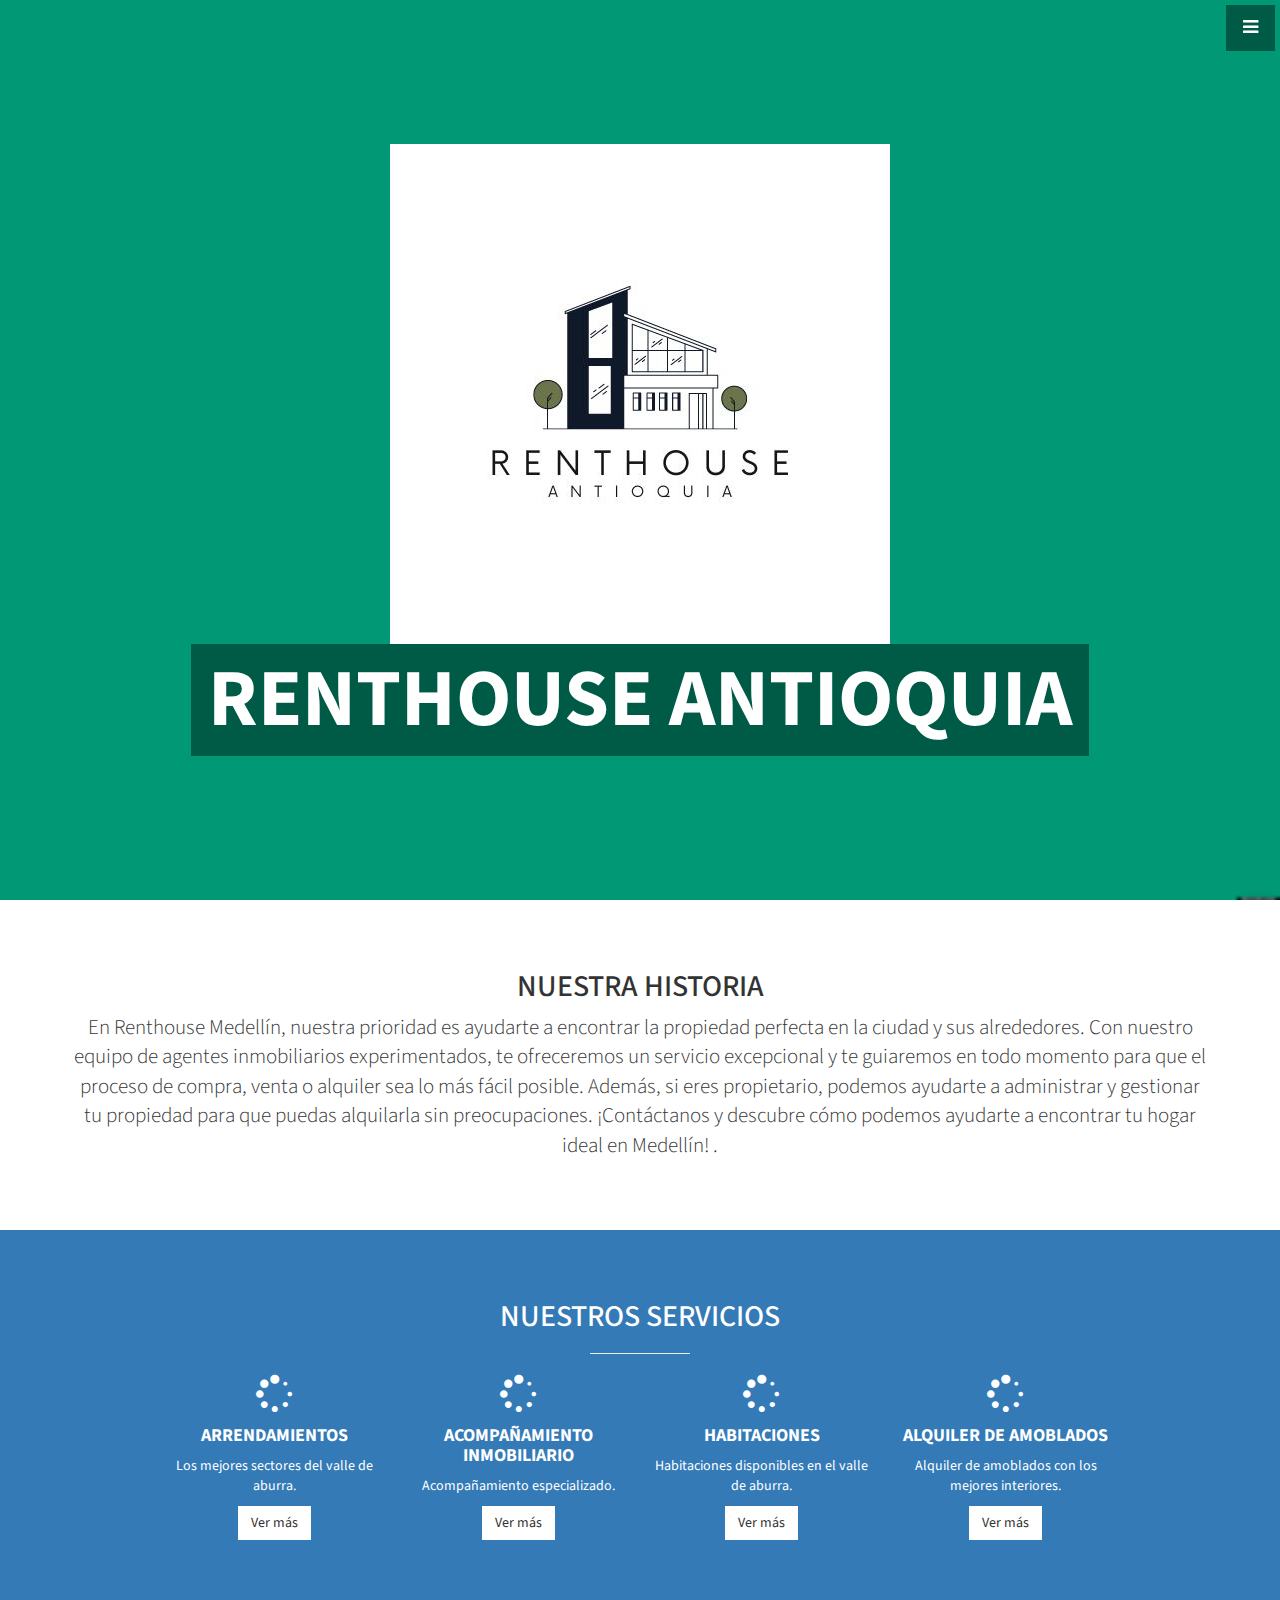
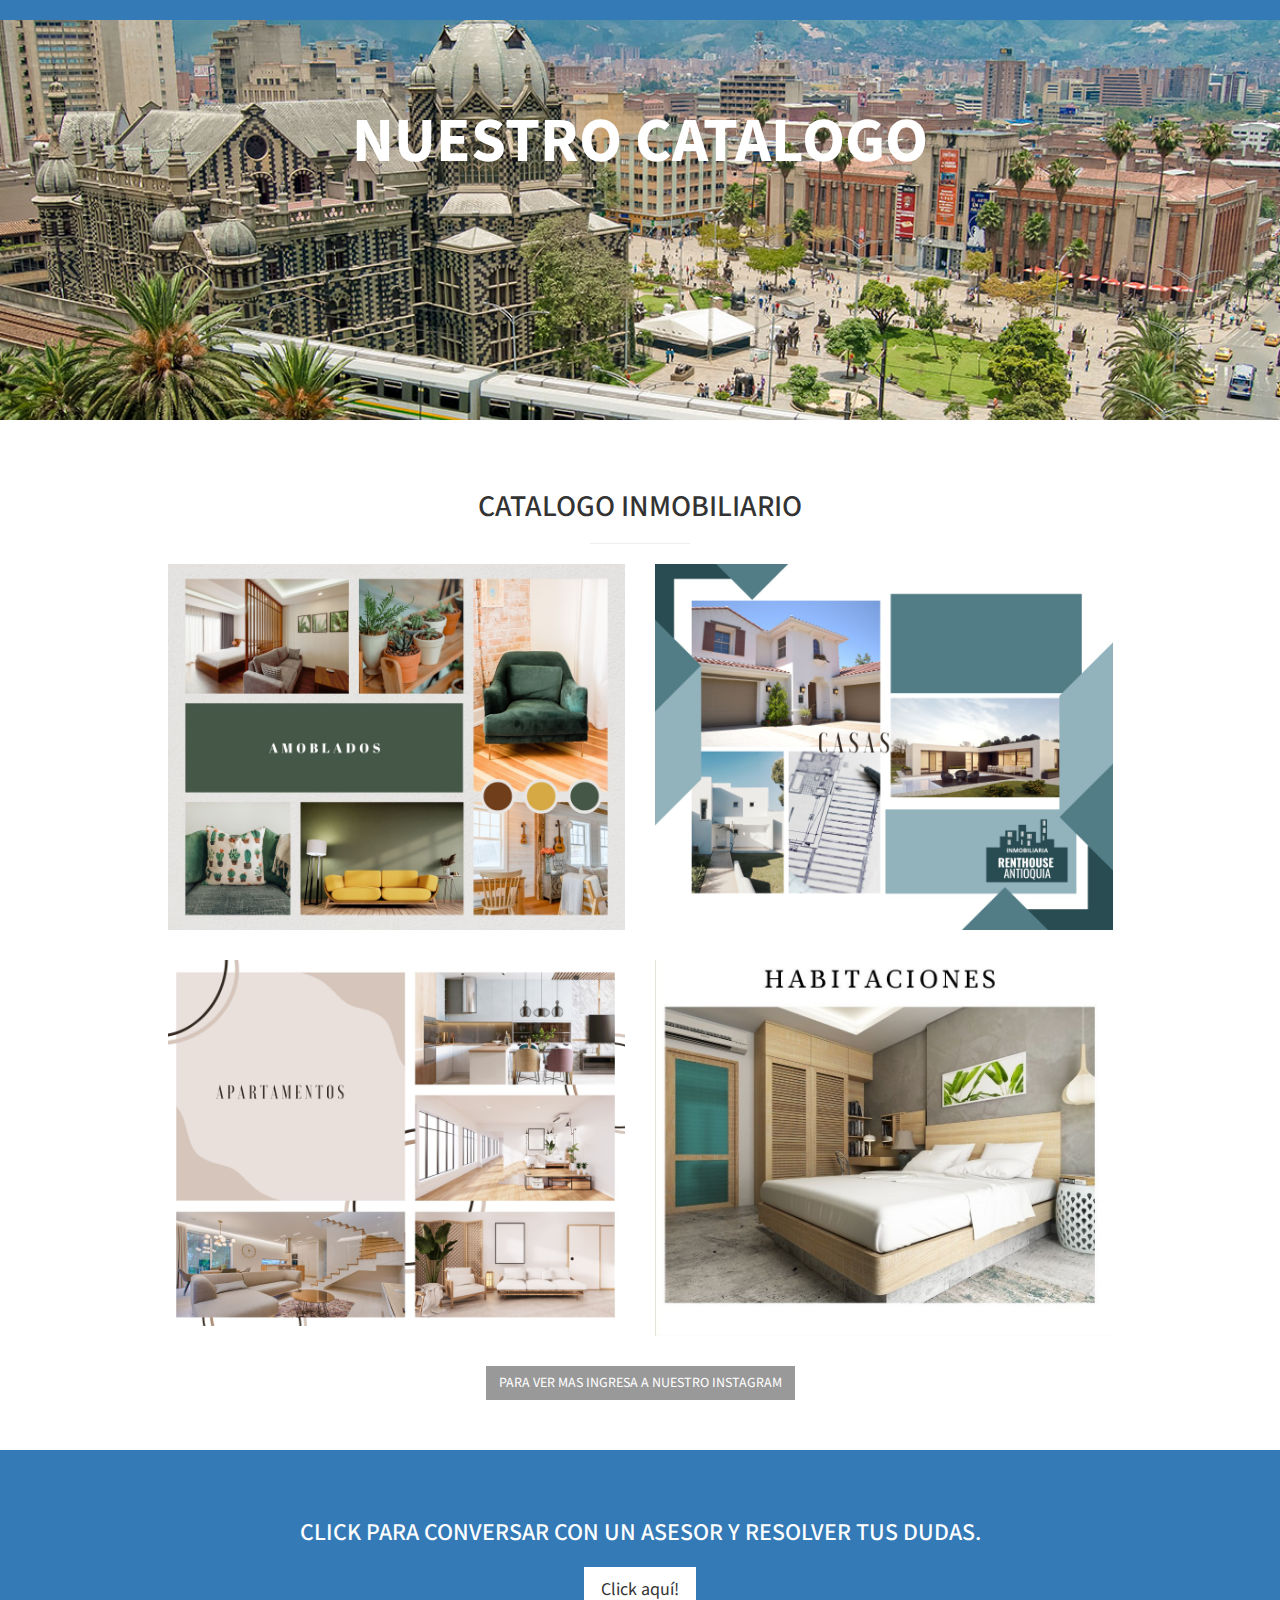
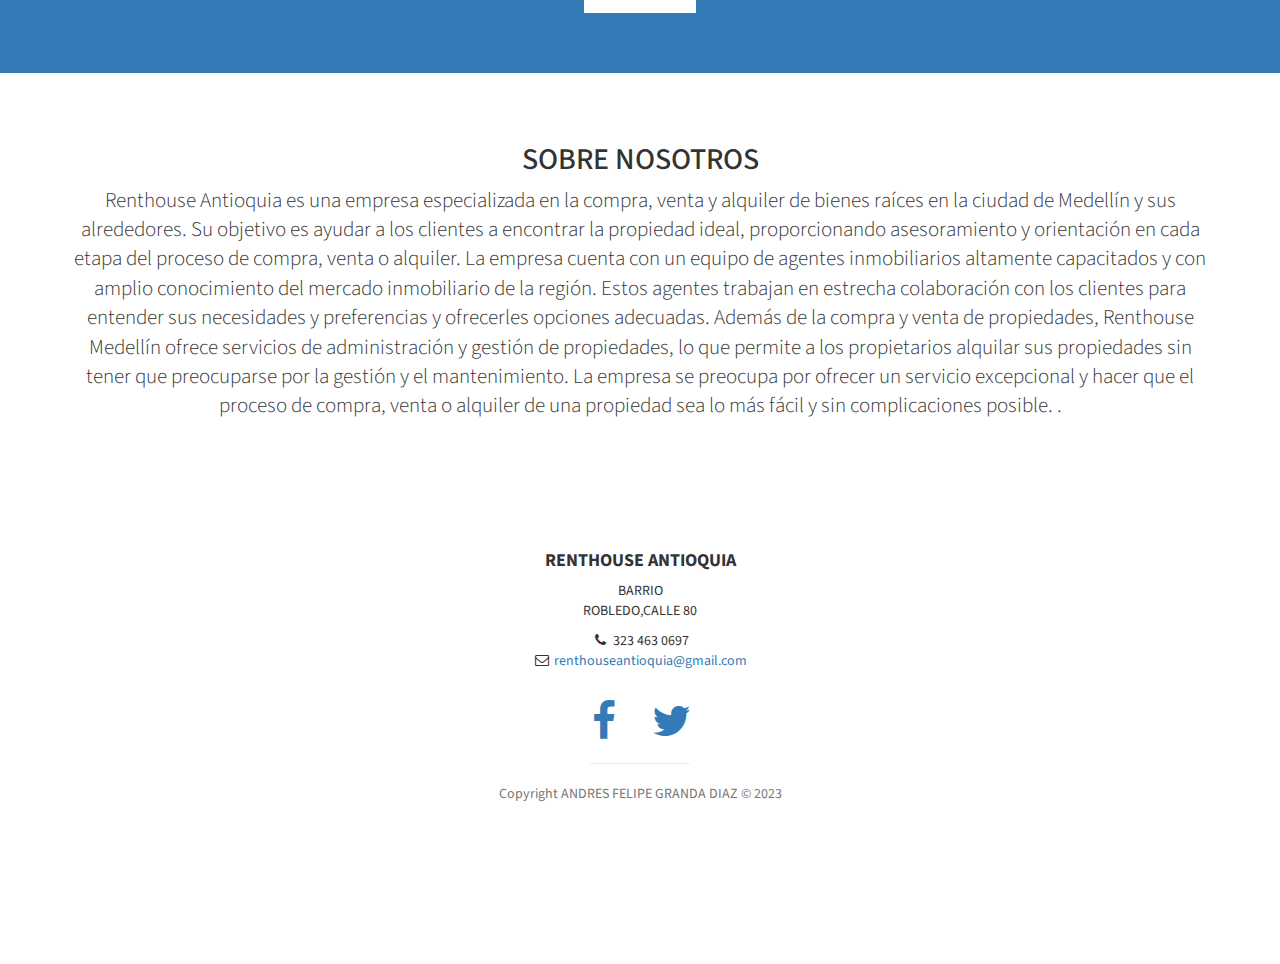
<file: index.html>
<!DOCTYPE html>
<html lang="en">

<head>

    <meta charset="utf-8">
    <meta http-equiv="X-UA-Compatible" content="IE=edge">
    <meta name="viewport" content="width=device-width, initial-scale=1">
    <meta name="description" content="">
    <meta name="author" content="">

    <title>RENTHOUSE ANTIOQUIA</title>


    <link href="css/bootstrap.min.css" rel="stylesheet">


    <link href="css/stylish-portfolio.css" rel="stylesheet">

    <link href="font-awesome/css/font-awesome.min.css" rel="stylesheet" type="text/css">
    <link href="http://fonts.googleapis.com/css?family=Source+Sans+Pro:300,400,700,300italic,400italic,700italic" rel="stylesheet" type="text/css">

 

<body>

 
    <a id="menu-toggle" href="#" class="btn btn-dark btn-lg toggle"><i class="fa fa-bars"></i></a>
    <nav id="sidebar-wrapper">
        <ul class="sidebar-nav">
            <img class="img-portfolio img-responsive" src="img/logo.jpg">
            <a id="menu-close" href="#" class="btn btn-light btn-lg pull-right toggle"><i class="fa fa-times"></i></a>
            <li class="sidebar-brand">
                <a href="#top"  onclick = $(#menu-close).click(); >RENTHOUSE </a>
            </li>
            <li>
                <a href="#top" onclick = $("#menu-close").click(); >INICIO</a>
            </li>
            <li>
                <a href="#about" onclick = $("#menu-close").click(); >NUESTRA HISTORIA</a>
            </li>
            <li>
                <a href="#services" onclick = $("#menu-close").click(); >NUESTROS SERVICIOS</a>
            </li>
            <li>
                <a href="#portfolio" onclick = $("#menu-close").click(); >CATALOGO INMOBILIARIO</a>
            </li>
            <li>
                <a href="#contact" onclick = $("#menu-close").click(); >CONTACTO</a>
            </li>
        </ul>
    </nav>

 
    <header id="top" class="header">
        <div class="text-vertical-center">
            <img class= "img-portfolio img-responsive" src="img/logo.jpg" >
            
            <a href="" class="btn btn-dark btn-lg" target="_blank"><h1 style="color: #fff;">RENTHOUSE ANTIOQUIA</h1></a>
        </div>
    </header>

  
    <section id="about" class="about">
        <div class="container">
            <div class="row">
                <div class="col-lg-12 text-center">
                    <h2>NUESTRA HISTORIA    </h2>
                    <p class="lead">En Renthouse Medellín, nuestra prioridad es ayudarte a encontrar la propiedad perfecta en la ciudad y sus alrededores. Con nuestro equipo de agentes inmobiliarios experimentados, te ofreceremos un servicio excepcional y te guiaremos en todo momento para que el proceso de compra, venta o alquiler sea lo más fácil posible. Además, si eres propietario, podemos ayudarte a administrar y gestionar tu propiedad para que puedas alquilarla sin preocupaciones. ¡Contáctanos y descubre cómo podemos ayudarte a encontrar tu hogar ideal en Medellín! <a target="_blank" href="http://join.deathtothestockphoto.com/"></a>.</p>
                </div>
            </div>
        
        </div>
       
    </section>

  
    <section id="services" class="services bg-primary">
        <div class="container">
            <div class="row text-center">
                <div class="col-lg-10 col-lg-offset-1">
                    <h2>NUESTROS SERVICIOS</h2>
                    <hr class="small">
                    <div class="row">
                        <div class="col-md-3 col-sm-6">
                            <div class="service-item">
                                <span class="fa fa-spinner fa-spin fa-3x fa-fw">
                                <i class=""></i>
                            </span>
                                <h4>
                                    <strong>ARRENDAMIENTOS</strong>
                                </h4>
                                <p>Los mejores sectores del valle de aburra.</p>
                                <a href="apartamentos.html" class="btn btn-light">Ver más</a>
                            </div>
                        </div>
                        <div class="col-md-3 col-sm-6">
                            <div class="service-item">
                                <span class="fa fa-spinner fa-spin fa-3x fa-fw">
                                    <i class=""></i>
                            </span>
                                <h4>
                                    <strong>ACOMPAÑAMIENTO INMOBILIARIO</strong>
                                </h4>
                                <p>Acompañamiento especializado.</p>
                                <a href="https://www.instagram.com/renthouse__antioquia/" class="btn btn-light">Ver más</a>
                            </div>
                        </div>
                        <div class="col-md-3 col-sm-6">
                            <div class="service-item">
                                <span class="fa fa-spinner fa-spin fa-3x fa-fw">
                                    <i class=""></i>
                            </span>
                                <h4>
                                    <strong>HABITACIONES</strong>
                                </h4>
                                <p>Habitaciones disponibles en el valle de aburra.</p>
                                <a href="habitaciones.html" class="btn btn-light">Ver más</a>
                            </div>
                        </div>
                        <div class="col-md-3 col-sm-6">
                            <div class="service-item">
                                <span class="fa fa-spinner fa-spin fa-3x fa-fw">
                                  <i class="fa-light fa-house"></i>
                            </span>
                                <h4>
                                    <strong> ALQUILER DE AMOBLADOS</strong>
                                </h4>
                                <p>Alquiler de amoblados con los mejores interiores.</p>
                                <a href="amoblados.html" class="btn btn-light">Ver más</a>
                            </div>
                        </div>
                    </div>
                 
                </div>
            
            </div>
        
        </div>
    
    </section>

 
    <aside class="callout">
        <div class="text-vertical-center">
            <h1>NUESTRO CATALOGO</h1>
            <video></video>
        </div>
    </aside>


    <section id="portfolio" class="portfolio">
        <div class="container">
            <div class="row">
                <div class="col-lg-10 col-lg-offset-1 text-center">
                    <h2>CATALOGO INMOBILIARIO</h2>
                    <hr class="small">
                    <div class="row">
                        <div class="col-md-6">
                            <div class="portfolio-item">
                                
                                <a href="amoblados.html">
                                    <img class="img-portfolio img-responsive" src="img/portfolio-4.jpg">
                                </a>
                            </div>
                        </div>
                        <div class="col-md-6">
                            <div class="portfolio-item">
                                <a href="casas.html">
                                    <img class="img-portfolio img-responsive" src="img/portfolio-1.jpg">
                                </a>
                            </div>
                        </div>
                        <div class="col-md-6">
                            <div class="portfolio-item">
                                <a href="apartamentos.html">
                                    <img class="img-portfolio img-responsive" src="img/portfolio-3.jpg">
                                </a>
                            </div>
                        </div>
                        <div class="col-md-6">
                            <div class="portfolio-item">
                                <a href="habitaciones.html">
                                    <img class="img-portfolio img-responsive" src="img/portfolio-2.jpg">
                                </a>
                            </div>
                        </div>
                    </div>
                 
                    <a href="https://www.instagram.com/renthouse__antioquia/" class="btn btn-dark">PARA VER MAS INGRESA A NUESTRO INSTAGRAM</a>
                </div>
           
            </div>
         
        </div>
  
    </section>

  
    <aside class="call-to-action bg-primary">
        <div class="container">
            <div class="row">
                <div class="col-lg-12 text-center">
                    <h3>CLICK PARA CONVERSAR CON UN ASESOR Y RESOLVER TUS DUDAS.</h3>
                    <a href="https://wa.link/8gp87n" class="btn btn-lg btn-light">Click aquí!</a>
                    <a href="""></a>
                </div>
            </div>
        </div>
    </aside>

   
    <section id="about" class="about">
        <div class="container">
            <div class="row">
                <div class="col-lg-12 text-center">
                    <h2>SOBRE NOSOTROS  </h2>
                    <p class="lead">Renthouse Antioquia es una empresa especializada en la compra, venta y alquiler de bienes raíces en la ciudad de Medellín y sus alrededores. Su objetivo es ayudar a los clientes a encontrar la propiedad ideal, proporcionando asesoramiento y orientación en cada etapa del proceso de compra, venta o alquiler. La empresa cuenta con un equipo de agentes inmobiliarios altamente capacitados y con amplio conocimiento del mercado inmobiliario de la región. Estos agentes trabajan en estrecha colaboración con los clientes para entender sus necesidades y preferencias y ofrecerles opciones adecuadas. Además de la compra y venta de propiedades, Renthouse Medellín ofrece servicios de administración y gestión de propiedades, lo que permite a los propietarios alquilar sus propiedades sin tener que preocuparse por la gestión y el mantenimiento. La empresa se preocupa por ofrecer un servicio excepcional y hacer que el proceso de compra, venta o alquiler de una propiedad sea lo más fácil y sin complicaciones posible. <a target="_blank" href="http://join.deathtothestockphoto.com/"></a>.</p>
                </div>
            </div>
          
        </div>


    <footer>
        <div class="container">
            <div class="row">
                <div class="col-lg-10 col-lg-offset-1 text-center">
                    <h4><strong>RENTHOUSE ANTIOQUIA</strong>
                    </h4>
                    <p>BARRIO<br>ROBLEDO,CALLE 80 </p>
                    <ul class="list-unstyled">
                        <li><i class="fa fa-phone fa-fw"></i> 323 463 0697</li>
                        <li><i class="fa fa-envelope-o fa-fw"></i>  <a href="mailto:name@example.com">renthouseantioquia@gmail.com</a>
                        </li>
                    </ul>
                    <br>
                    <ul class="list-inline">
                        <li>
                            <a href="#"><i class="fa fa-facebook fa-fw fa-3x"></i></a>
                        </li>
                        <li>
                            <a href="#"><i class="fa fa-twitter fa-fw fa-3x"></i></a>
                        </li>
                        
                    </ul>
                    <hr class="small">
                    <p class="text-muted">Copyright ANDRES FELIPE GRANDA DIAZ &copy; 2023</p>
                    
                </div>
            </div>
        </div>
    </footer>


    <script src="js/jquery.js"></script>


    <script src="js/bootstrap.min.js"></script>

    <script>

    $("#menu-close").click(function(e) {
        e.preventDefault();
        $("#sidebar-wrapper").toggleClass("active");
    });


    $("#menu-toggle").click(function(e) {
        e.preventDefault();
        $("#sidebar-wrapper").toggleClass("active");
    });

 
    $(function() {
        $('a[href*=#]:not([href=#])').click(function() {
            if (location.pathname.replace(/^\//, '') == this.pathname.replace(/^\//, '') || location.hostname == this.hostname) {

                var target = $(this.hash);
                target = target.length ? target : $('[name=' + this.hash.slice(1) + ']');
                if (target.length) {
                    $('html,body').animate({
                        scrollTop: target.offset().top
                    }, 1000);
                    return false;
                }
            }
        });
    });
    </script>

</body>

</html>
</file>
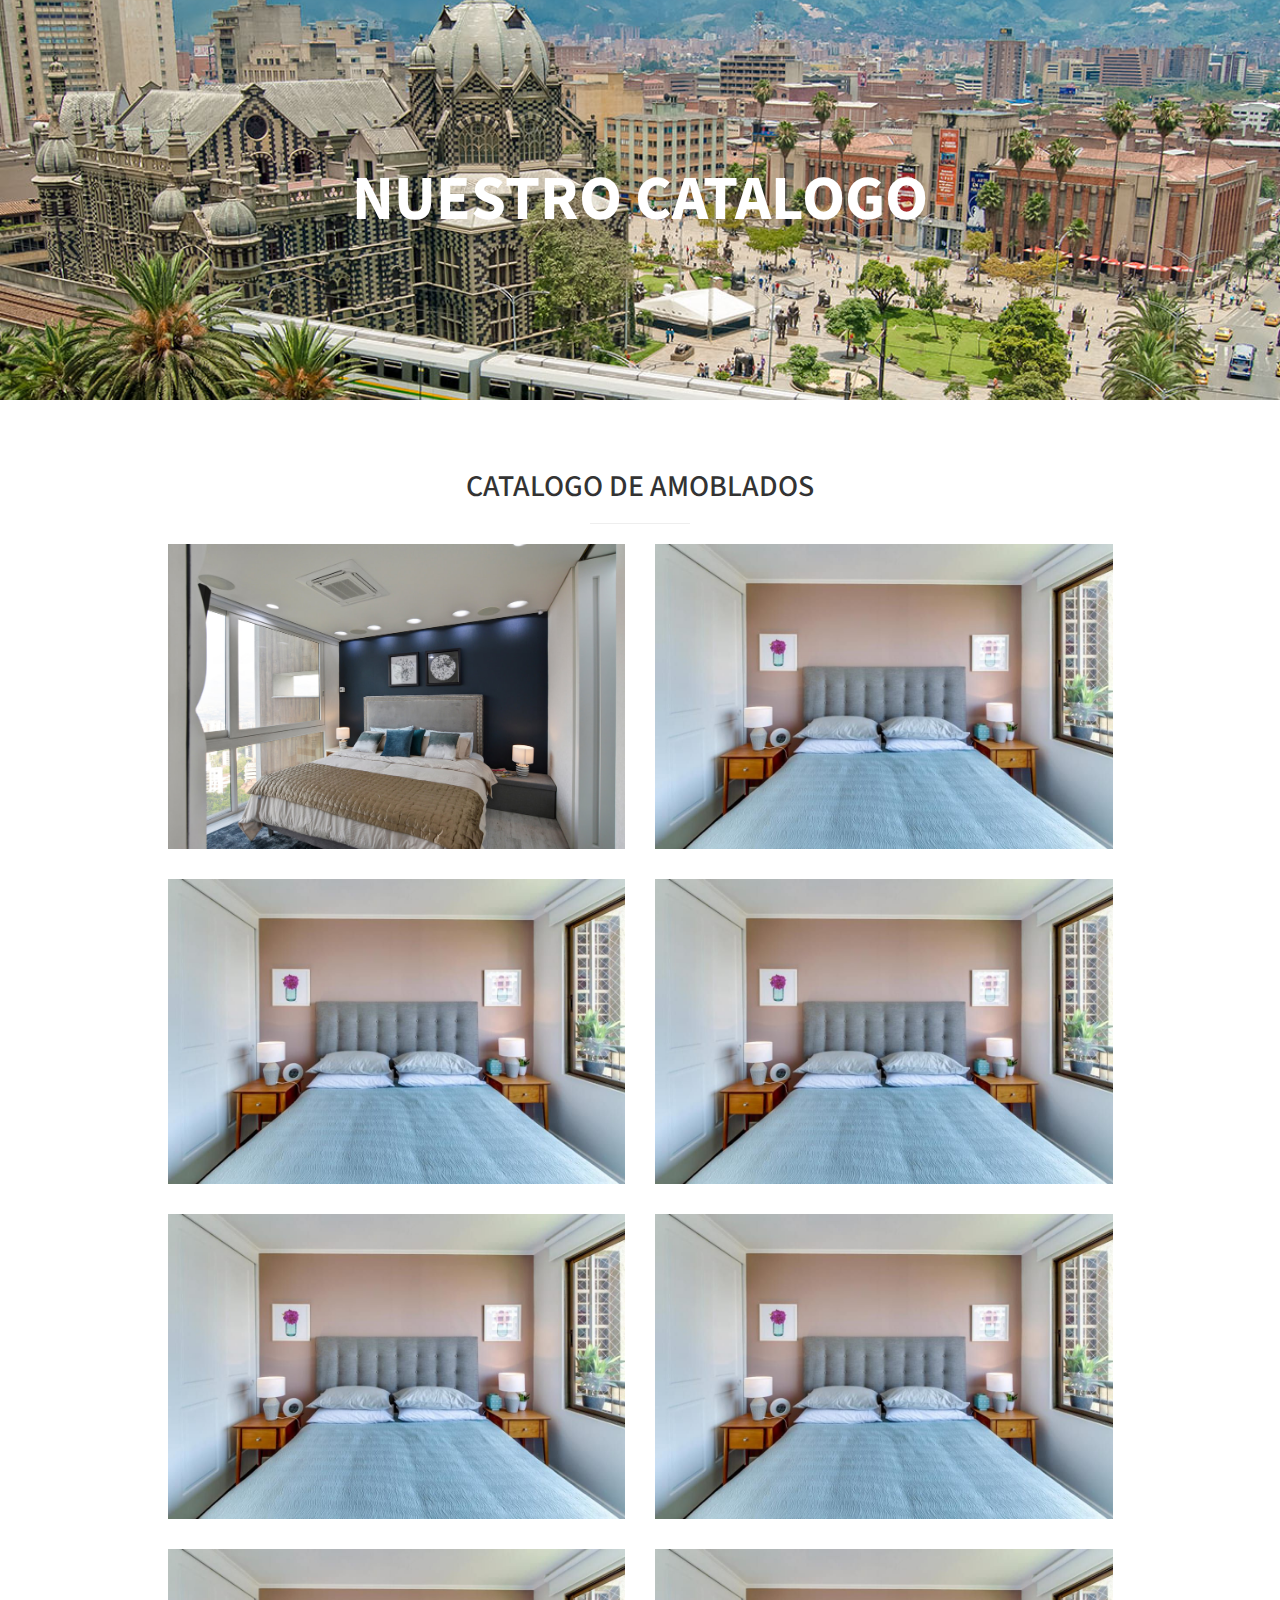
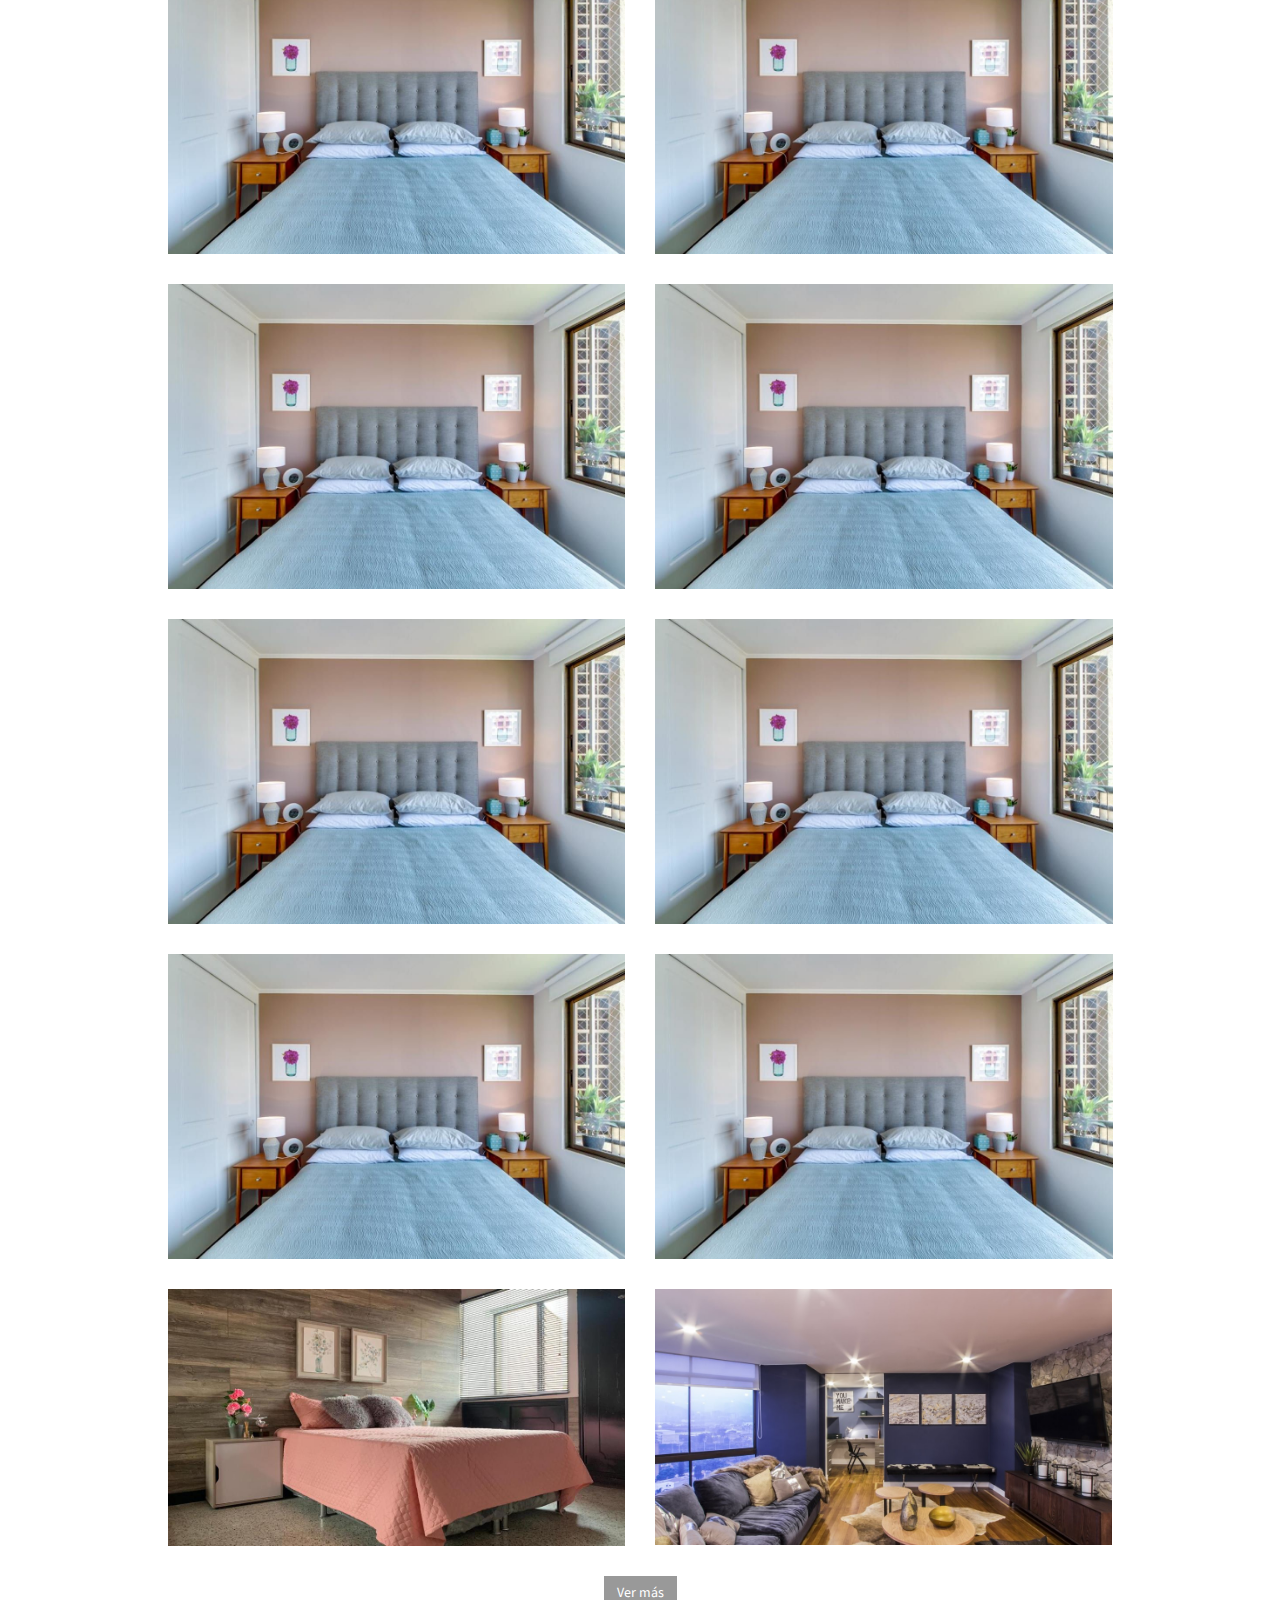
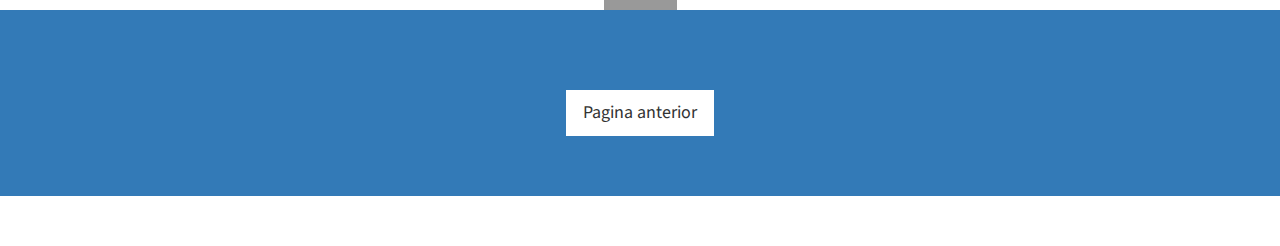
<file: amoblados.html>
<!DOCTYPE html>
<html lang="en">
  <head>
    <meta charset="utf-8" />
    <meta http-equiv="X-UA-Compatible" content="IE=edge" />
    <meta name="viewport" content="width=device-width, initial-scale=1" />
    <meta name="description" content="" />
    <meta name="author" content="" />

    <title>RENTHOUSE ANTIOQUIA</title>

    
    <link href="css/bootstrap.min.css" rel="stylesheet" />

   
    <link href="css/stylish-portfolio.css" rel="stylesheet" />

   
    <link
      href="font-awesome/css/font-awesome.min.css"
      rel="stylesheet"
      type="text/css"
    />
    <link
      href="http://fonts.googleapis.com/css?family=Source+Sans+Pro:300,400,700,300italic,400italic,700italic"
      rel="stylesheet"
      type="text/css"
    />

   
    <aside class="callout">
      <div class="text-vertical-center">
        <h1>NUESTRO CATALOGO</h1>
      </div>
    </aside>

  
    <section id="portfolio" class="portfolio">
      <div class="container">
        <div class="row">
          <div class="col-lg-10 col-lg-offset-1 text-center">
            <h2>CATALOGO DE AMOBLADOS</h2>
            <hr class="small" />
            <div class="row">
              <div class="col-md-6">
                <div class="portfolio-item">
                 
                    <img
                      class="img-portfolio img-responsive"
                      src="img/amoblados1.jpg"
                    />
                
                </div>
              </div>
              <div class="col-md-6">
                <div class="portfolio-item">
               
                    <img
                      class="img-portfolio img-responsive"
                      src="img/amoblados2.jpg"
                    />
                  </a>
                </div>
              </div>
              <div class="col-md-6">
                <div class="portfolio-item">
                 
                    <img
                      class="img-portfolio img-responsive"
                      src="img/amoblados2.jpg"
                    />
              
                </div>
              </div>
              <div class="col-md-6">
                <div class="portfolio-item">
                  
                    <img
                      class="img-portfolio img-responsive"
                      src="img/amoblados2.jpg"
                    />
              
                </div>
              </div>
              <div class="col-md-6">
                <div class="portfolio-item">
                  
                    <img
                      class="img-portfolio img-responsive"
                      src="img/amoblados2.jpg"
                    />
                  
                </div>
              </div>
              <div class="col-md-6">
                <div class="portfolio-item">
                  
                    <img
                      class="img-portfolio img-responsive"
                      src="img/amoblados2.jpg"
                    />
           
                </div>
              </div>
              <div class="col-md-6">
                <div class="portfolio-item">
                 
                    <img
                      class="img-portfolio img-responsive"
                      src="img/amoblados2.jpg"
                    />
                  
                </div>
              </div>
              <div class="col-md-6">
                <div class="portfolio-item">
                 
                    <img
                      class="img-portfolio img-responsive"
                      src="img/amoblados2.jpg"
                    />
                  
                </div>
              </div>
              <div class="col-md-6">
                <div class="portfolio-item">
                 
                    <img
                      class="img-portfolio img-responsive"
                      src="img/amoblados2.jpg"
                    />
                  
                </div>
              </div>
              <div class="col-md-6">
                <div class="portfolio-item">
                 
                    <img
                      class="img-portfolio img-responsive"
                      src="img/amoblados2.jpg"
                    />
                
                </div>
              </div>
              <div class="col-md-6">
                <div class="portfolio-item">
                  
                    <img
                      class="img-portfolio img-responsive"
                      src="img/amoblados2.jpg"
                    />
                  
                </div>
              </div>
              <div class="col-md-6">
                <div class="portfolio-item">
                 
                    <img
                      class="img-portfolio img-responsive"
                      src="img/amoblados2.jpg"
                    />
                  
                </div>
              </div>
              <div class="col-md-6">
                <div class="portfolio-item">
                  
                    <img
                      class="img-portfolio img-responsive"
                      src="img/amoblados2.jpg"
                    />
                
                </div>
              </div>
              <div class="col-md-6">
                <div class="portfolio-item">
                  
                    <img
                      class="img-portfolio img-responsive"
                      src="img/amoblados2.jpg"
                    />
                 
                </div>
              </div>
              <div class="col-md-6">
                <div class="portfolio-item">
                  
                    <img
                      class="img-portfolio img-responsive"
                      src="img/amoblados3.jpg"
                    />
                 
                </div>
              </div>
              <div class="col-md-6">
                <div class="portfolio-item">
                  
                    <img
                      class="img-portfolio img-responsive"
                      src="img/amoblados4.jpg"
                    />
                 
                </div>
              </div>
            </div>
           
            <a href="#" class="btn btn-dark">Ver más</a>
          </div>
       
        </div>
      
      </div>
    
      <aside class="call-to-action bg-primary">
        <div class="container">
            <div class="row">
                <div class="col-lg-12 text-center">
                    <h3></h3>
                    <a href="index.html" class="btn btn-lg btn-light">Pagina anterior</a>
                    <a href="""></a>
                </div>
            </div>
        </div>
    </aside>

    </section>
  </head>
</html>
</file>
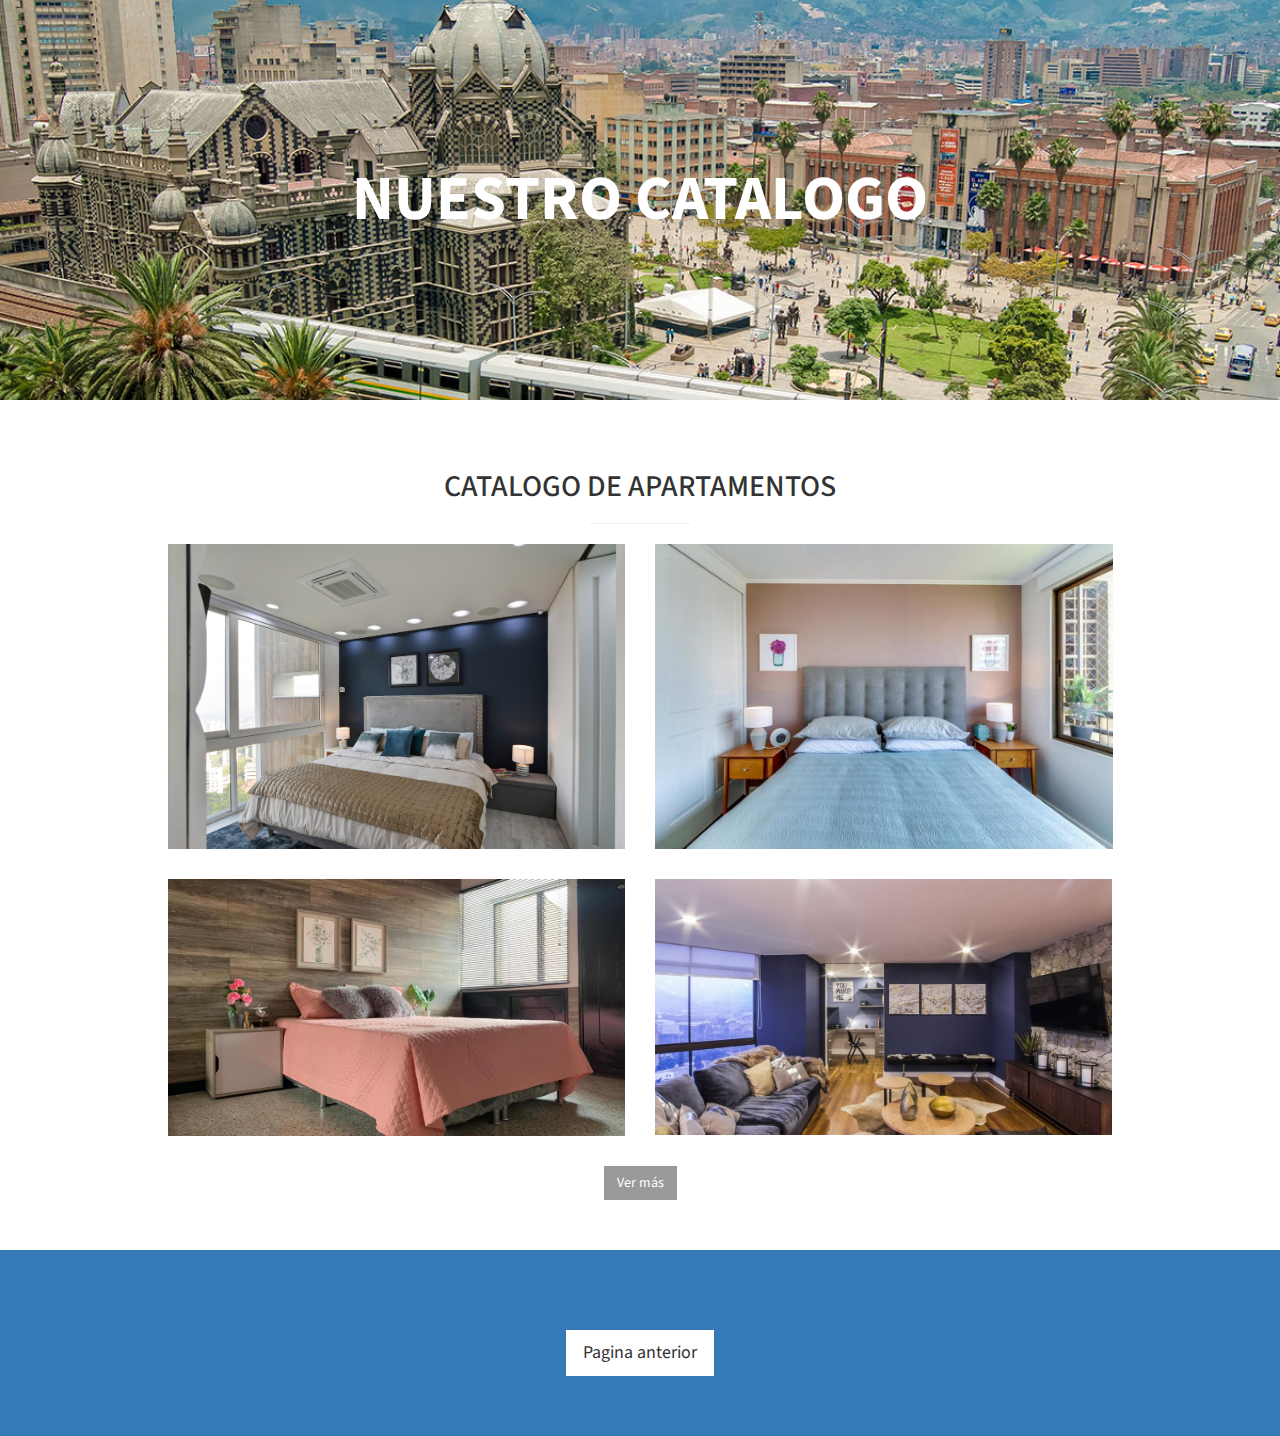
<file: apartamentos.html>
<!DOCTYPE html>
<html lang="en">
  <head>
    <meta charset="utf-8" />
    <meta http-equiv="X-UA-Compatible" content="IE=edge" />
    <meta name="viewport" content="width=device-width, initial-scale=1" />
    <meta name="description" content="" />
    <meta name="author" content="" />

    <title>RENTHOUSE ANTIOQUIA</title>

   
    <link href="css/bootstrap.min.css" rel="stylesheet" />

    
    <link href="css/stylish-portfolio.css" rel="stylesheet" />

  
    <link
      href="font-awesome/css/font-awesome.min.css"
      rel="stylesheet"
      type="text/css"
    />
    <link
      href="http://fonts.googleapis.com/css?family=Source+Sans+Pro:300,400,700,300italic,400italic,700italic"
      rel="stylesheet"
      type="text/css"
    />

   

    <aside class="callout">
      <div class="text-vertical-center">
        <h1>NUESTRO CATALOGO</h1>
      </div>
    </aside>

   
    <section id="portfolio" class="portfolio">
      <div class="container">
        <div class="row">
          <div class="col-lg-10 col-lg-offset-1 text-center">
            <h2>CATALOGO DE APARTAMENTOS</h2>
            <hr class="small" />
            <div class="row">
              <div class="col-md-6">
                <div class="portfolio-item">
                  
                    <img
                      class="img-portfolio img-responsive"
                      src="img/amoblados1.jpg"
                    />
                
                </div>
              </div>
              <div class="col-md-6">
                <div class="portfolio-item">
                  
                    <img
                      class="img-portfolio img-responsive"
                      src="img/amoblados2.jpg"
                    />
                 
                </div>
              </div>
              <div class="col-md-6">
                <div class="portfolio-item">
                  
                    <img
                      class="img-portfolio img-responsive"
                      src="img/amoblados3.jpg"
                    />
               
                </div>
              </div>
              <div class="col-md-6">
                <div class="portfolio-item">
                 
                    <img
                      class="img-portfolio img-responsive"
                      src="img/amoblados4.jpg"
                    /> 
            
                </div>
              </div>
            </div>
          
            <a href="#" class="btn btn-dark">Ver más</a>
          </div>
          
        </div>
       
      </div>
    
    </section>
    <aside class="call-to-action bg-primary">
      <div class="container">
          <div class="row">
              <div class="col-lg-12 text-center">
                  <h3></h3>
                  <a href="index.html" class="btn btn-lg btn-light">Pagina anterior</a>
                  <a href="""></a>
              </div>
          </div>
      </div>
  </aside>

  </head>
</html>
</file>
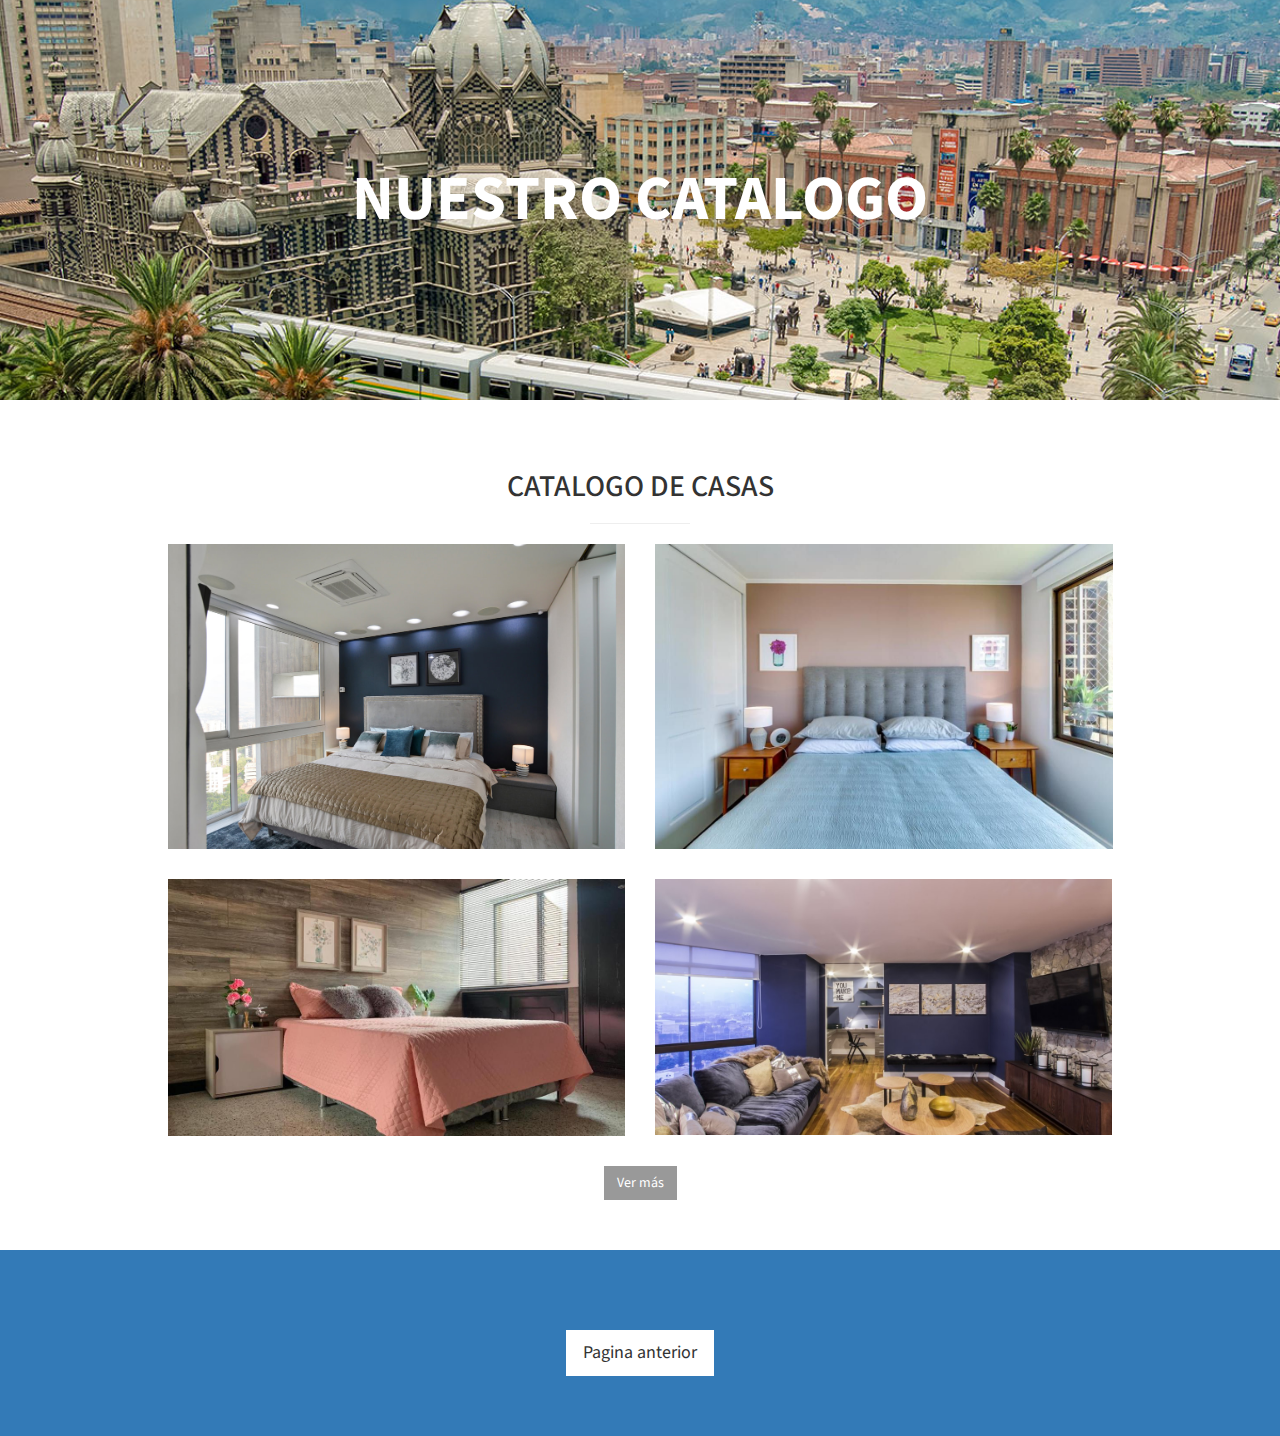
<file: casas.html>
<!DOCTYPE html>
<html lang="en">
  <head>
    <meta charset="utf-8" />
    <meta http-equiv="X-UA-Compatible" content="IE=edge" />
    <meta name="viewport" content="width=device-width, initial-scale=1" />
    <meta name="description" content="" />
    <meta name="author" content="" />

    <title>RENTHOUSE ANTIOQUIA</title>


    <link href="css/bootstrap.min.css" rel="stylesheet" />

    
    <link href="css/stylish-portfolio.css" rel="stylesheet" />

    
    <link
      href="font-awesome/css/font-awesome.min.css"
      rel="stylesheet"
      type="text/css"
    />
    <link
      href="http://fonts.googleapis.com/css?family=Source+Sans+Pro:300,400,700,300italic,400italic,700italic"
      rel="stylesheet"
      type="text/css"
    />

 
    <aside class="callout">
      <div class="text-vertical-center">
        <h1>NUESTRO CATALOGO</h1>
      </div>
    </aside>


    <section id="portfolio" class="portfolio">
      <div class="container">
        <div class="row">
          <div class="col-lg-10 col-lg-offset-1 text-center">
            <h2>CATALOGO DE CASAS</h2>
            <hr class="small" />
            <div class="row">
              <div class="col-md-6">
                <div class="portfolio-item">
                  <a href="index.html">
                    <img
                      class="img-portfolio img-responsive"
                      src="img/amoblados1.jpg"
                    />
                  </a>
                </div>
              </div>
              <div class="col-md-6">
                <div class="portfolio-item">
                  <a href="#">
                    <img
                      class="img-portfolio img-responsive"
                      src="img/amoblados2.jpg"
                    />
                  </a>
                </div>
              </div>
              <div class="col-md-6">
                <div class="portfolio-item">
                  <a href="#">
                    <img
                      class="img-portfolio img-responsive"
                      src="img/amoblados3.jpg"
                    />
                  </a>
                </div>
              </div>
              <div class="col-md-6">
                <div class="portfolio-item">
                  <a href="#">
                    <img
                      class="img-portfolio img-responsive"
                      src="img/amoblados4.jpg"
                    />
                  </a>
                </div>
              </div>
            </div>
       
            <a href="#" class="btn btn-dark">Ver más</a>
          </div>
         
        </div>
       
      </div>
    
    </section>
    <aside class="call-to-action bg-primary">
      <div class="container">
          <div class="row">
              <div class="col-lg-12 text-center">
                  <h3></h3>
                  <a href="index.html" class="btn btn-lg btn-light">Pagina anterior</a>
                  <a href="""></a>
              </div>
          </div>
      </div>
  </aside>
  </head>
</html>
</file>
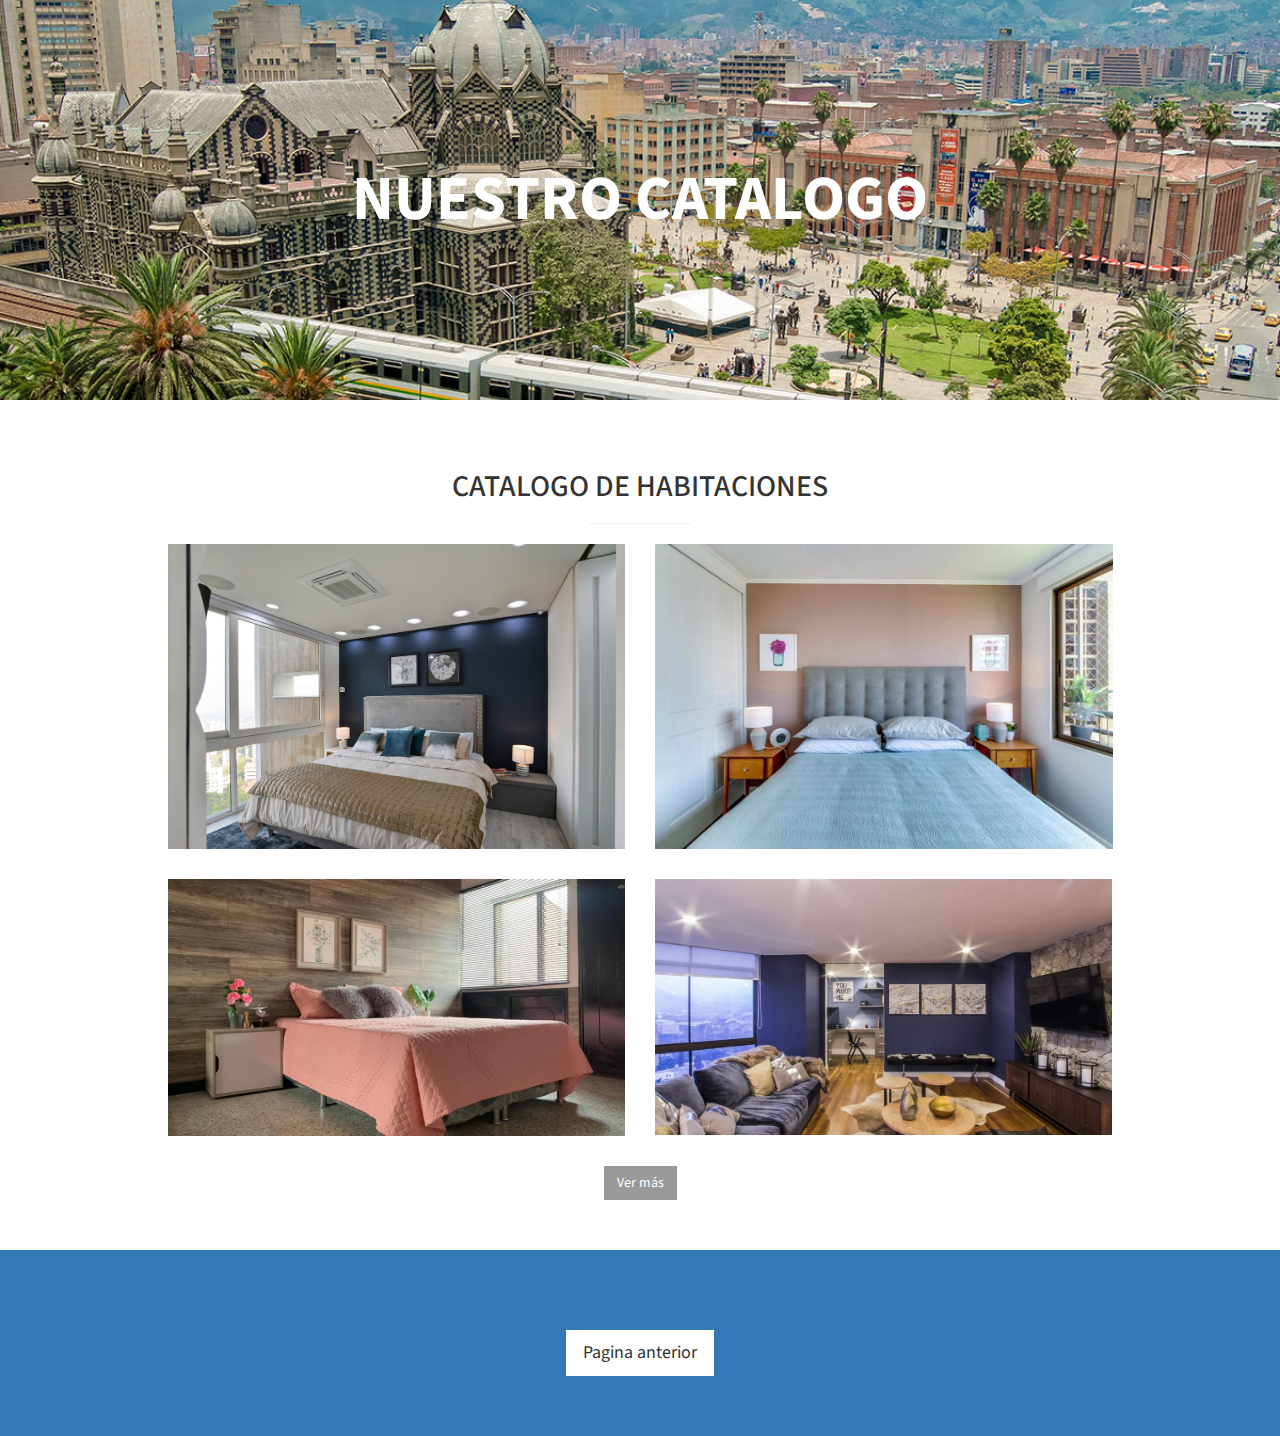
<file: habitaciones.html>
<!DOCTYPE html>
<html lang="en">
  <head>
    <meta charset="utf-8" />
    <meta http-equiv="X-UA-Compatible" content="IE=edge" />
    <meta name="viewport" content="width=device-width, initial-scale=1" />
    <meta name="description" content="" />
    <meta name="author" content="" />

    <title>RENTHOUSE ANTIOQUIA</title>

 
    <link href="css/bootstrap.min.css" rel="stylesheet" />


    <link href="css/stylish-portfolio.css" rel="stylesheet" />

    <link
      href="font-awesome/css/font-awesome.min.css"
      rel="stylesheet"
      type="text/css"
    />
    <link
      href="http://fonts.googleapis.com/css?family=Source+Sans+Pro:300,400,700,300italic,400italic,700italic"
      rel="stylesheet"
      type="text/css"
    />

   

    <aside class="callout">
      <div class="text-vertical-center">
        <h1>NUESTRO CATALOGO</h1>
      </div>
    </aside>

  
    <section id="portfolio" class="portfolio">
      <div class="container">
        <div class="row">
          <div class="col-lg-10 col-lg-offset-1 text-center">
            <h2>CATALOGO DE HABITACIONES</h2>
            <hr class="small" />
            <div class="row">
              <div class="col-md-6">
                <div class="portfolio-item">
                
                    <img
                      class="img-portfolio img-responsive"
                      src="img/amoblados1.jpg"
                    />
                 
                </div>
              </div>
              <div class="col-md-6">
                <div class="portfolio-item">
                 
                    <img
                      class="img-portfolio img-responsive"
                      src="img/amoblados2.jpg"
                    />
                  
                </div>
              </div>
              <div class="col-md-6">
                <div class="portfolio-item">
                  
                    <img
                      class="img-portfolio img-responsive"
                      src="img/amoblados3.jpg"
                    />
                 
                </div>
              </div>
              <div class="col-md-6">
                <div class="portfolio-item">
                 
                    <img
                      class="img-portfolio img-responsive"
                      src="img/amoblados4.jpg"
                    />
                  
                </div>
              </div>
            </div>
         
            <a href="#" class="btn btn-dark">Ver más</a>
          </div>
      
        </div>
 
      </div>

    </section>
    <aside class="call-to-action bg-primary">
      <div class="container">
          <div class="row">
              <div class="col-lg-12 text-center">
                  <h3></h3>
                  <a href="index.html" class="btn btn-lg btn-light">Pagina anterior</a>
                  <a href="""></a>
              </div>
          </div>
      </div>
  </aside>

  </head>
</html>
</file>
<file: css/stylish-portfolio.css>
/*!
 * Start Bootstrap - Stylish Portfolio Bootstrap Theme (http://startbootstrap.com)
 * Code licensed under the Apache License v2.0.
 * For details, see http://www.apache.org/licenses/LICENSE-2.0.
 */

/* Global Styles */

html,
body {
  width: 100%;
  height: 100%;
}

body {
  font-family: "Source Sans Pro", "Helvetica Neue", Helvetica, Arial, sans-serif;
}

.text-vertical-center {
  display: table-cell;
  text-align: center;
  vertical-align: middle;
}

.text-vertical-center h1 {
  margin: 0;
  padding: 0;
  font-size: 4.5em;
  font-weight: 700;
}

/* Custom Button Styles */

.btn-dark {
  border-radius: 0;
  color: #fff;
  background-color: rgba(0, 0, 0, 0.4);
}

.btn-dark:hover,
.btn-dark:focus,
.btn-dark:active {
  color: #fff;
  background-color: rgba(0, 0, 0, 0.7);
}

.btn-light {
  border-radius: 0;
  color: #333;
  background-color: rgb(255, 255, 255);
}

.btn-light:hover,
.btn-light:focus,
.btn-light:active {
  color: #333;
  background-color: rgba(255, 255, 255, 0.8);
}

/* Custom Horizontal Rule */

hr.small {
  max-width: 100px;
}

/* Side Menu */

#sidebar-wrapper {
  z-index: 1000;
  position: fixed;
  right: 0;
  width: 250px;
  height: 100%;
  margin-right: -250px;
  overflow-y: auto;
  background: #222;
  -webkit-transition: all 0.4s ease 0s;
  -moz-transition: all 0.4s ease 0s;
  -ms-transition: all 0.4s ease 0s;
  -o-transition: all 0.4s ease 0s;
  transition: all 0.4s ease 0s;
}

.sidebar-nav {
  position: absolute;
  top: 0;
  width: 250px;
  margin: 0;
  padding: 0;
  list-style: none;
}

.sidebar-nav li {
  text-indent: 20px;
  line-height: 40px;
}

.sidebar-nav li a {
  display: block;
  text-decoration: none;
  color: #999;
}

.sidebar-nav li a:hover {
  text-decoration: none;
  color: #fff;
  background: rgba(255, 255, 255, 0.2);
}

.sidebar-nav li a:active,
.sidebar-nav li a:focus {
  text-decoration: none;
}

.sidebar-nav > .sidebar-brand {
  height: 55px;
  font-size: 18px;
  line-height: 55px;
}

.sidebar-nav > .sidebar-brand a {
  color: #999;
}

.sidebar-nav > .sidebar-brand a:hover {
  color: #fff;
  background: none;
}

#menu-toggle {
  z-index: 1;
  position: fixed;
  top: 0;
  right: 0;
}

#sidebar-wrapper.active {
  right: 250px;
  width: 250px;
  -webkit-transition: all 0.4s ease 0s;
  -moz-transition: all 0.4s ease 0s;
  -ms-transition: all 0.4s ease 0s;
  -o-transition: all 0.4s ease 0s;
  transition: all 0.4s ease 0s;
}

.toggle {
  margin: 5px 5px 0 0;
}

/* Header */

.header {
  display: table;
  position: relative;
  width: 100%;
  height: 100%;
  background: url(../img/bg.jpg) no-repeat center center scroll;
  -webkit-background-size: cover;
  -moz-background-size: cover;
  background-size: cover;
  -o-background-size: cover;
}

/* About */

.about {
  padding: 50px 0;
}

/* Services */

.services {
  padding: 50px 0;
}

.service-item {
  margin-bottom: 30px;
}

/* Callout */

.callout {
  display: table;
  width: 100%;
  height: 400px;
  color: #fff;
  background: url(../img/callout.jpg) no-repeat center center scroll;
  -webkit-background-size: cover;
  -moz-background-size: cover;
  background-size: cover;
  -o-background-size: cover;
}

/* Portfolio */

.portfolio {
  padding: 50px 0;
}

.portfolio-item {
  margin-bottom: 30px;
}

.img-portfolio {
  margin: 0 auto;
}

.img-portfolio:hover {
  opacity: 0.8;
}

/* Call to Action */

.call-to-action {
  padding: 50px 0;
}

.call-to-action .btn {
  margin: 10px;
}

/* Map */

.map {
  height: 500px;
}

@media (max-width: 768px) {
  .map {
    height: 75%;
  }
}

/* Footer */

footer {
  padding: 100px 0;
}
</file>
